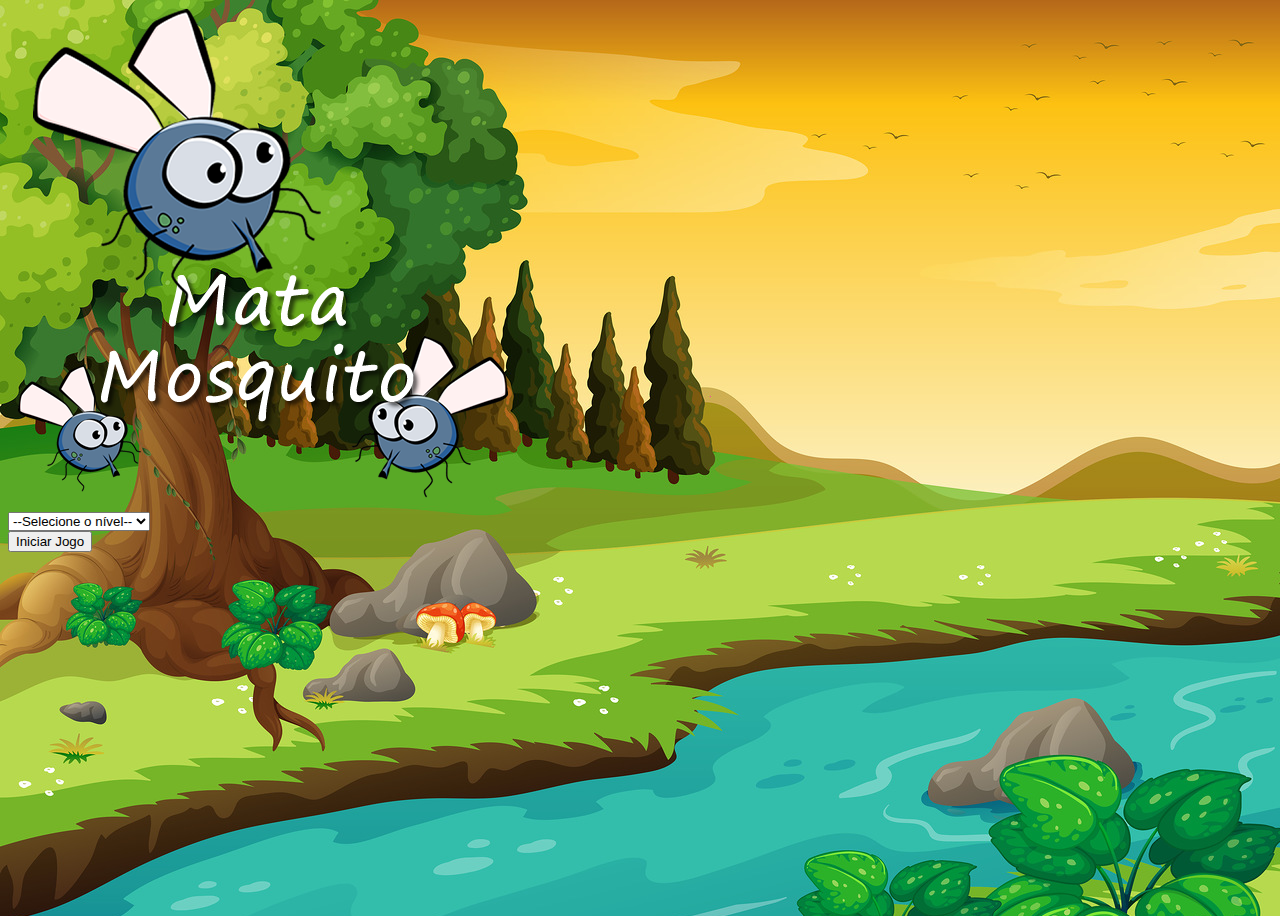
<file: main/index.html>
<!DOCTYPE html>
<html lang="pt-br">
<head>
    <meta charset="UTF-8">
    <meta http-equiv="X-UA-Compatible" content="IE=edge">
    <meta name="viewport" content="width=device-width, initial-scale=1.0">
    <title>Game Over</title>

    <link href="https://cdn.jsdelivr.net/npm/bootstrap@5.1.3/dist/css/bootstrap.min.css" rel="stylesheet" integrity="sha384-1BmE4kWBq78iYhFldvKuhfTAU6auU8tT94WrHftjDbrCEXSU1oBoqyl2QvZ6jIW3" crossorigin="anonymous">
    
    <link rel="stylesheet" href="style.css">
    
    
    <script>
        function iniciarJogo(){
            let nivel = document.getElementById('nivel').value
            if(nivel === ''){
                alert("Selecione um nível para iniciar o jogo")
                return false
            }
            window.location.href = "app.html?"+nivel
        }
        
    </script>
</head>
<body>
    <div class="container">
        <div class="row">  
            <div class="col">
                <div class="d-flex justify-content-center">
                    <img src="../imagens/game.png" alt="Vitória">
                </div>
            </div>

            <div class="row">
                <div class="col">
                    <div class="d-flex justify-content-center">
                        <div class="mb-2">
                            <select class="form-control" id="nivel">
                                <option value=''>--Selecione o nível--</option>
                                <option value="normal">Normal</option>
                                <option value="dificil">Difícil</option>
                                <option value="muito_dificil">Muito Difícil</option>
                            </select>
                        </div>
                    </div>
                </div>
            </div>
       
            <div class="row">
                <div class="col">
                    <div class="d-flex justify-content-center">
                        <button type='button' class="btn btn-secondary btn-lg" onclick="iniciarJogo()">
                            Iniciar Jogo
                        </button>
                    </div>
                </div>
            </div>
        </div>
    </div>
</body>
</html>
</file>
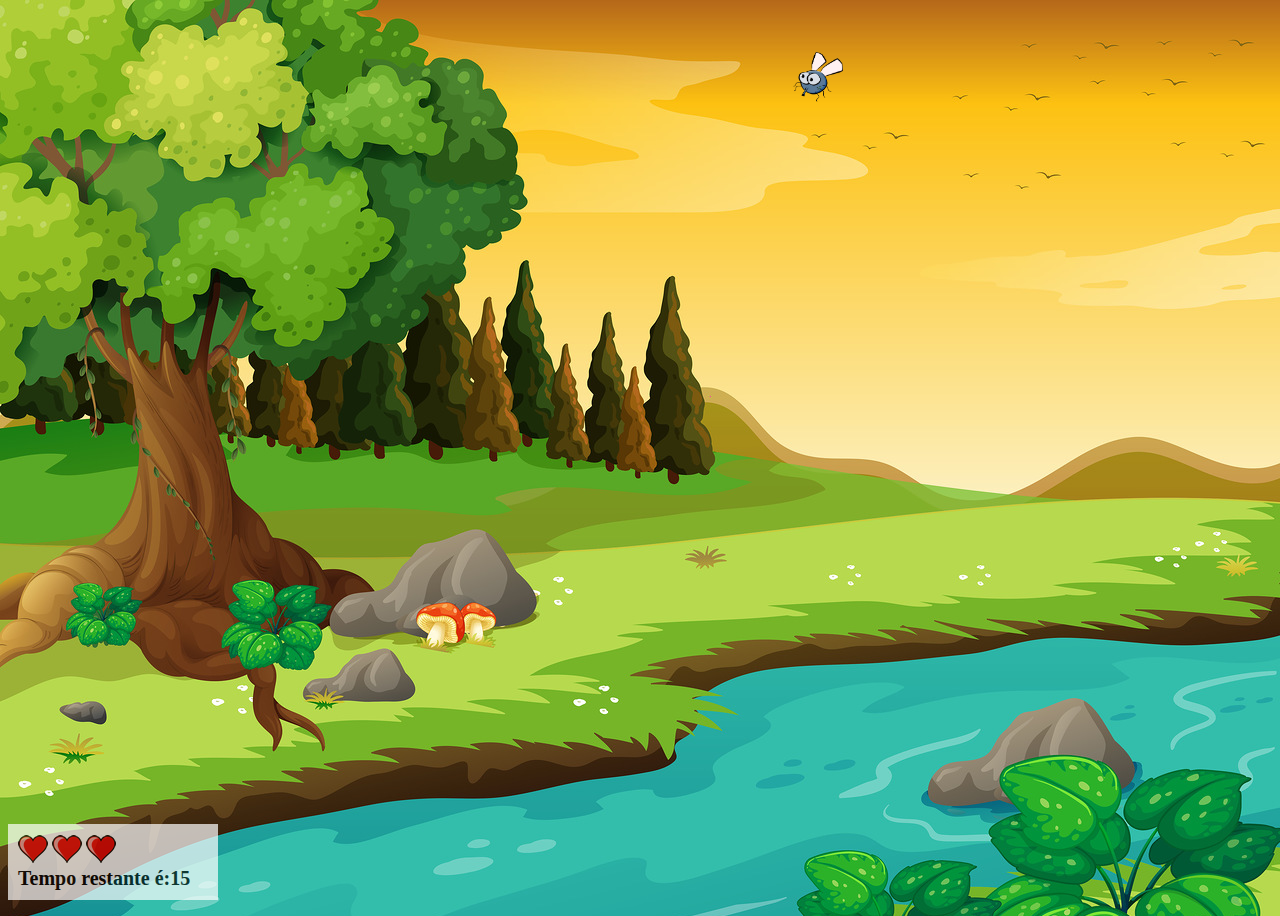
<file: main/app.html>
<!DOCTYPE html>
<html lang="pt-br">
<head>
    <meta charset="UTF-8">
    <meta http-equiv="X-UA-Compatible" content="IE=edge">
    <meta name="viewport" content="width=device-width, initial-scale=1.0">
    <title>Mata Mosquito</title>
</head>
<link rel="stylesheet" href="style.css">
<body onresize="ajustarWindow()">
    <div class="painel">
        <div class="vidas">
            <img id="v1" src="../imagens/coracao_cheio.png" alt="coração cheio">
            <img id="v2" src="../imagens/coracao_cheio.png" alt="coração cheio">
            <img id="v3" src="../imagens/coracao_cheio.png" alt="coração cheio">
        </div>
        <div class="cronometro">Tempo restante é:<span id="cronometro"></span></div>
    </div>
    
    <script src="script.js"></script>
</body>
</html>
</file>
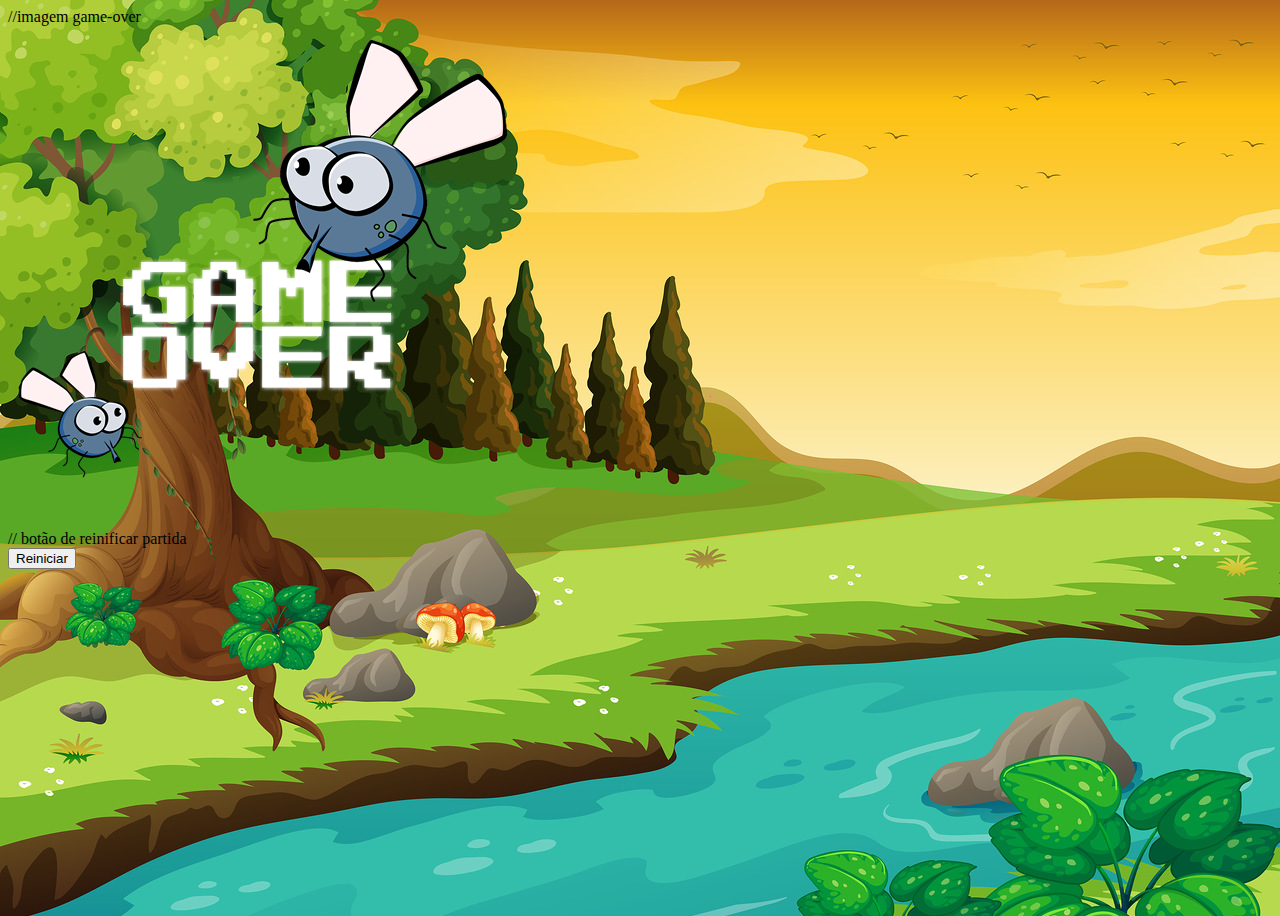
<file: main/fim_de_jogo.html>
<!DOCTYPE html>
<html lang="pt-br">
<head>
    <meta charset="UTF-8">
    <meta http-equiv="X-UA-Compatible" content="IE=edge">
    <meta name="viewport" content="width=device-width, initial-scale=1.0">
    <title>Game Over</title>

    <link href="https://cdn.jsdelivr.net/npm/bootstrap@5.1.3/dist/css/bootstrap.min.css" rel="stylesheet" integrity="sha384-1BmE4kWBq78iYhFldvKuhfTAU6auU8tT94WrHftjDbrCEXSU1oBoqyl2QvZ6jIW3" crossorigin="anonymous">
    
    <link rel="stylesheet" href="style.css">
</head>
<body>
    <div class="container">
        //imagem game-over
        <div class="row">  
            <div class="col">
                <div class="d-flex justify-content-center">
                    <img src="../imagens/game_over.png" alt="">
                </div>
            </div>

            // botão de reinificar partida
            <div class="row">
                <div class="col">
                    <div class="d-flex justify-content-center">
                        <button type='button' class="btn btn-secondary btn-lg" onclick="window.location.href='index.html'">
                            Reiniciar
                        </button>
                    </div>
                </div>
            </div>
        </div>
    </div>
</body>
</html>
</file>
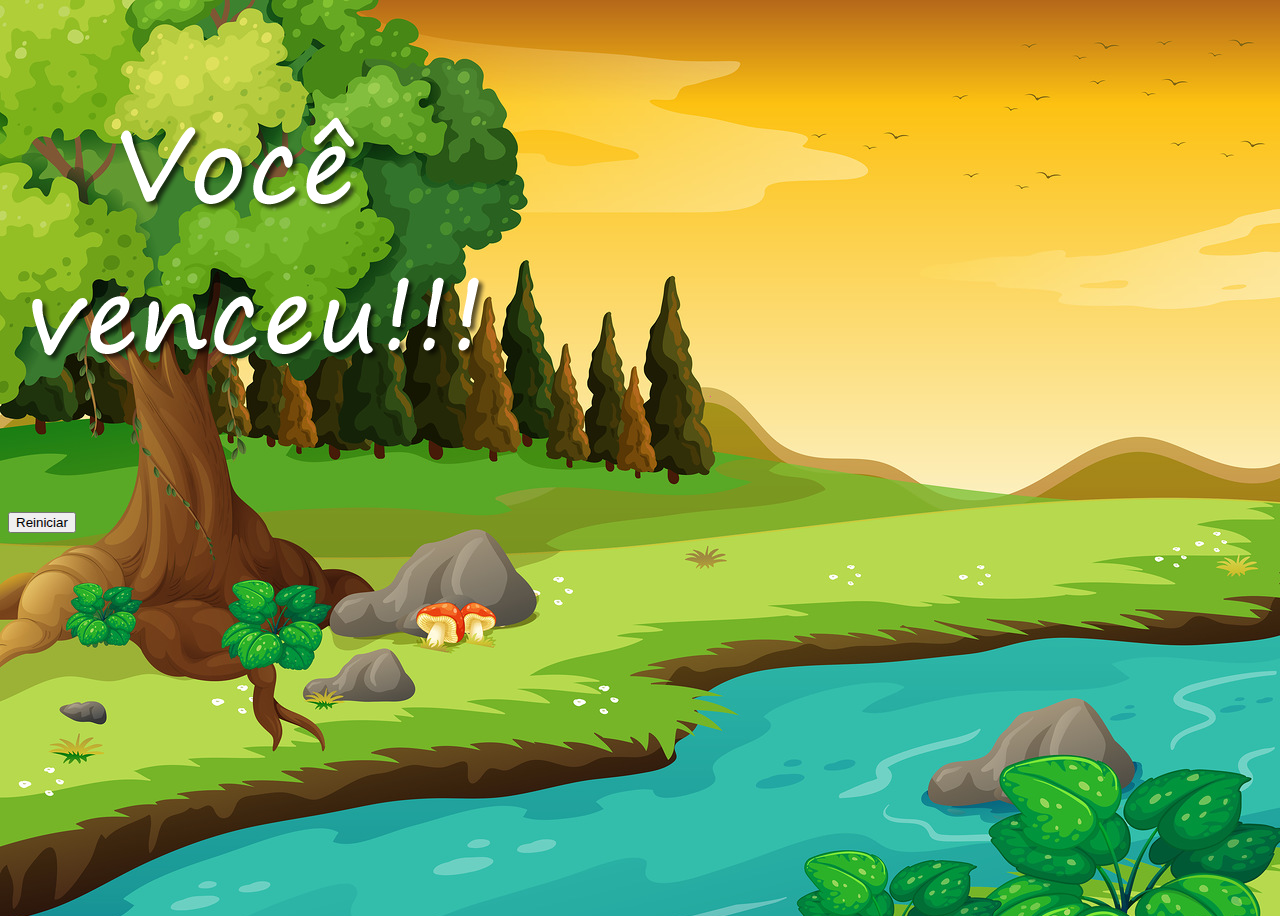
<file: main/vitoria.html>
<!DOCTYPE html>
<html lang="pt-br">
<head>
    <meta charset="UTF-8">
    <meta http-equiv="X-UA-Compatible" content="IE=edge">
    <meta name="viewport" content="width=device-width, initial-scale=1.0">
    <title>Game Over</title>

    <link href="https://cdn.jsdelivr.net/npm/bootstrap@5.1.3/dist/css/bootstrap.min.css" rel="stylesheet" integrity="sha384-1BmE4kWBq78iYhFldvKuhfTAU6auU8tT94WrHftjDbrCEXSU1oBoqyl2QvZ6jIW3" crossorigin="anonymous">
    
    <link rel="stylesheet" href="style.css">
</head>
<body>
    <div class="container">
        
        <div class="row">  
            <div class="col">
                <div class="d-flex justify-content-center">
                    <img src="../imagens/vitoria.png" alt="Vitória">
                </div>
            </div>


            <div class="row">
                <div class="col">
                    <div class="d-flex justify-content-center">
                        <button type='button' class="btn btn-secondary btn-lg" onclick="window.location.href='index.html'">
                            Reiniciar
                        </button>
                    </div>
                </div>
            </div>
        </div>
    </div>
</body>
</html>
</file>
<file: main/style.css>
html {
    cursor: url(../imagens/mata_mosquito.png) 30 30, auto;
}

body {
    height: 100vh;
    background-image: url(../imagens/bg.jpg);
    background-repeat: no-repeat;
    background-size: 100%; 
    background-attachment: fixed;
}

.mosquito1 {
    width: 50px;
    height: 50px;
}

.mosquito2 {
    width: 70px;
    height: 70px;
}

.mosquito3 {
    width: 90px;
    height: 90px;
}

.ladoA{
    transform: scaleX(1);
}

.ladoB{
    transform: scaleX(-1);
}

.painel {
    position: absolute;
    bottom: 0px;
    width: 190px;
    padding: 10px;
    border-top: solid 1px #fff;
    background-color: #fff;
    opacity: 0.7;
}

.vidas {
    float: left;
}
.cronometro {
    float: left;
    font-size: 20px;
    font-weight: bold;
}
</file>
